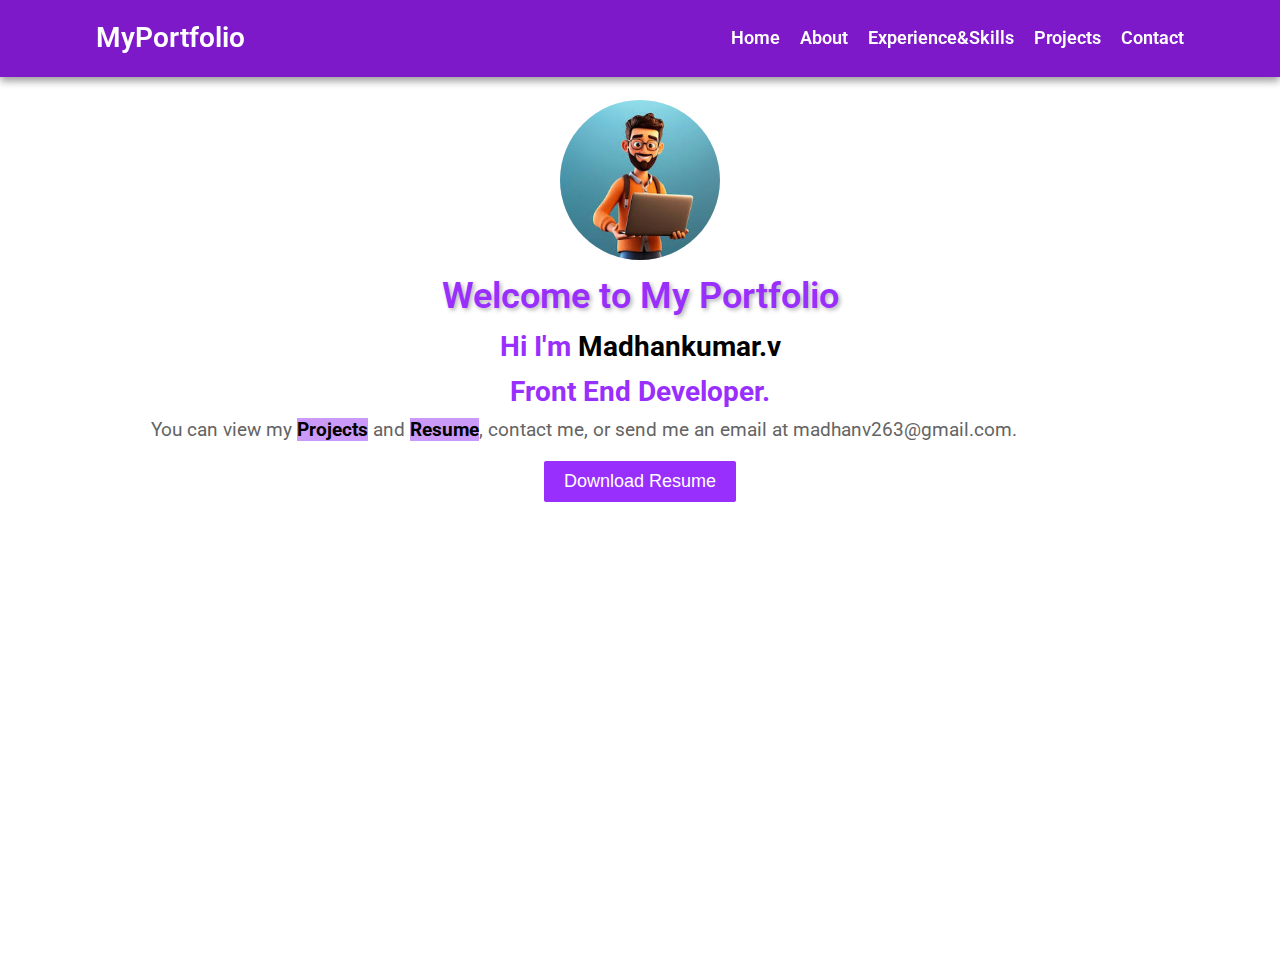
<file: index.html>
<!DOCTYPE html>
<html lang="en">
<head>
  <meta charset="UTF-8">
  <meta name="viewport" content="width=device-width, initial-scale=1.0">
  <meta name="description" content="Portfolio Website of Madhankumar, Frontend Developer">
  <title>Madhankumar.v - Frontend Developer</title>

  <link rel="icon" href="assets/favicon-32x32.png" type="image/png" sizes="32x32">
  <link rel="icon" href="assets/favicon-16x16.png" type="image/png" sizes="16x16">

  <link rel="stylesheet" href="css/style.css">
  <link rel="stylesheet" href="css/mediaQuery.css">

  <link rel="preconnect" href="https://fonts.googleapis.com">
  <link rel="preconnect" href="https://fonts.gstatic.com" crossorigin>
  <link href="https://fonts.googleapis.com/css2?family=Roboto:wght@400;500;700&display=swap" rel="stylesheet">

  <link rel="stylesheet" href="https://cdnjs.cloudflare.com/ajax/libs/font-awesome/6.4.0/css/all.min.css">
</head>
<body>
  <nav class="navbar">
    <div class="container">
      <a href="index.html" class="logo">MyPortfolio</a>
      <ul class="nav-links">
        <li><a href="index.html">Home</a></li>
        <li><a href="about.html">About</a></li>
        <li><a href="experience.html">Experience&Skills</a></li>
        <li><a href="projects.html">Projects</a></li>
        <li><a href="contact.html">Contact</a></li>
      </ul>
      <button class="menu-toggle">☰</button>
    </div>
  </nav>

  <section id="home" class="hero">
    <div class="hero-container">
      <img class="profile-one" src="images/image1.jpg" alt="Profile Image">
      <h1>Welcome to My Portfolio</h1>
      <h2>Hi I'm <span style="color: black">Madhankumar.v</span></h2>
      <h2><span style="color: rgb(153, 47, 253);">Front </span>End Developer.</h2>
      <p>You can view my <span style="background-color: rgb(203, 154, 248); font-weight: bold; color: black;">Projects</span> and <span style="background-color: rgb(203, 154, 248); font-weight: bold; color: black;">Resume</span>, contact me, or send me an email at madhanv263@gmail.com.</p>
      <a href="path/to/your/resume.pdf" download="madhankumarv_Resume.pdf"><button class="download-btn">Download Resume</button></a>
    </div>
  </section>

  <script src="script.js"></script>
</body>
</html>
</file>
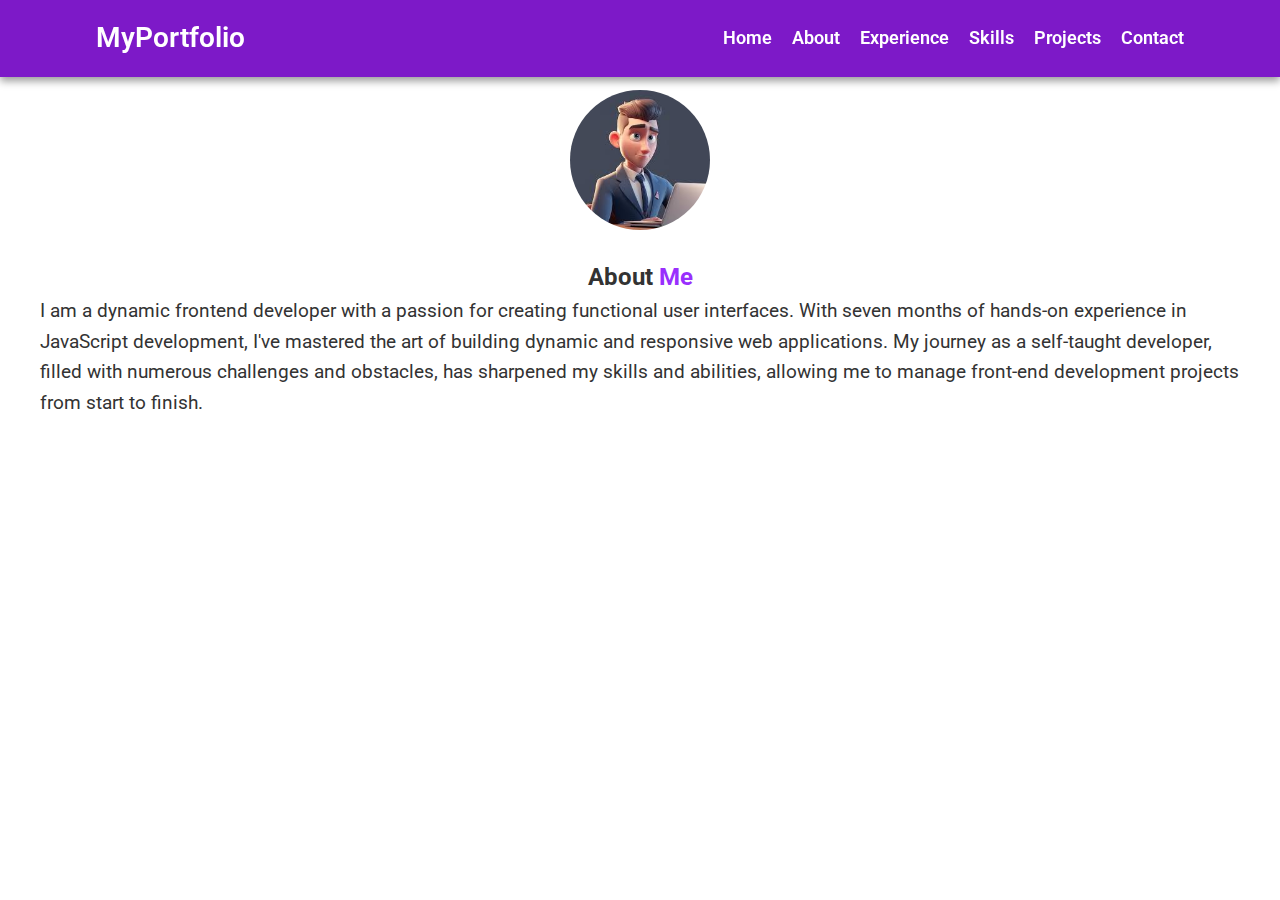
<file: about.html>
<!DOCTYPE html>
<html lang="en">
<head>
  <meta charset="UTF-8">
  <meta name="viewport" content="width=device-width, initial-scale=1.0">
  <meta name="description" content="Portfolio Website of Madhankumar, Frontend Developer">
  <title>Madhankumar.v - Frontend Developer</title>

  <link rel="icon" href="assets/favicon-32x32.png" type="image/png" sizes="32x32">
  <link rel="icon" href="assets/favicon-16x16.png" type="image/png" sizes="16x16">

  <link rel="stylesheet" href="css/style.css">
  <link rel="stylesheet" href="css/about.css">
  <link rel="stylesheet" href="css/mediaQuery.css">

  <link rel="preconnect" href="https://fonts.googleapis.com">
  <link rel="preconnect" href="https://fonts.gstatic.com" crossorigin>
  <link href="https://fonts.googleapis.com/css2?family=Roboto:wght@400;500;700&display=swap" rel="stylesheet">

  <link rel="stylesheet" href="https://cdnjs.cloudflare.com/ajax/libs/font-awesome/6.4.0/css/all.min.css">
</head>
<body>
  <nav class="navbar">
    <div class="container">
      <a href="index.html" class="logo">MyPortfolio</a>
      <ul class="nav-links">
        <li><a href="index.html">Home</a></li>
        <li><a href="about.html">About</a></li>
        <li><a href="experience.html">Experience</a></li>
        <li><a href="skills.html">Skills</a></li>
        <li><a href="projects.html">Projects</a></li>
        <li><a href="contact.html">Contact</a></li>
      </ul>
      <button class="menu-toggle">☰</button>
    </div>
  </nav>

  <section id="about" class="about-section">
    <div class="about-container">
      <img class="profile-two" src="images/image2.jpg" alt="About Me">
      <h2>About <span style="color: rgb(153, 47, 253);">Me</span></h2>
      <p>I am a dynamic frontend developer with a passion for creating functional user interfaces. With seven months of hands-on experience in JavaScript development, I've mastered the art of building dynamic and responsive web applications. My journey as a self-taught developer, filled with numerous challenges and obstacles, has sharpened my skills and abilities, allowing me to manage front-end development projects from start to finish.</p>
    </div>
  </section>

  <script src="script.js"></script>
</body>
</html>
</file>
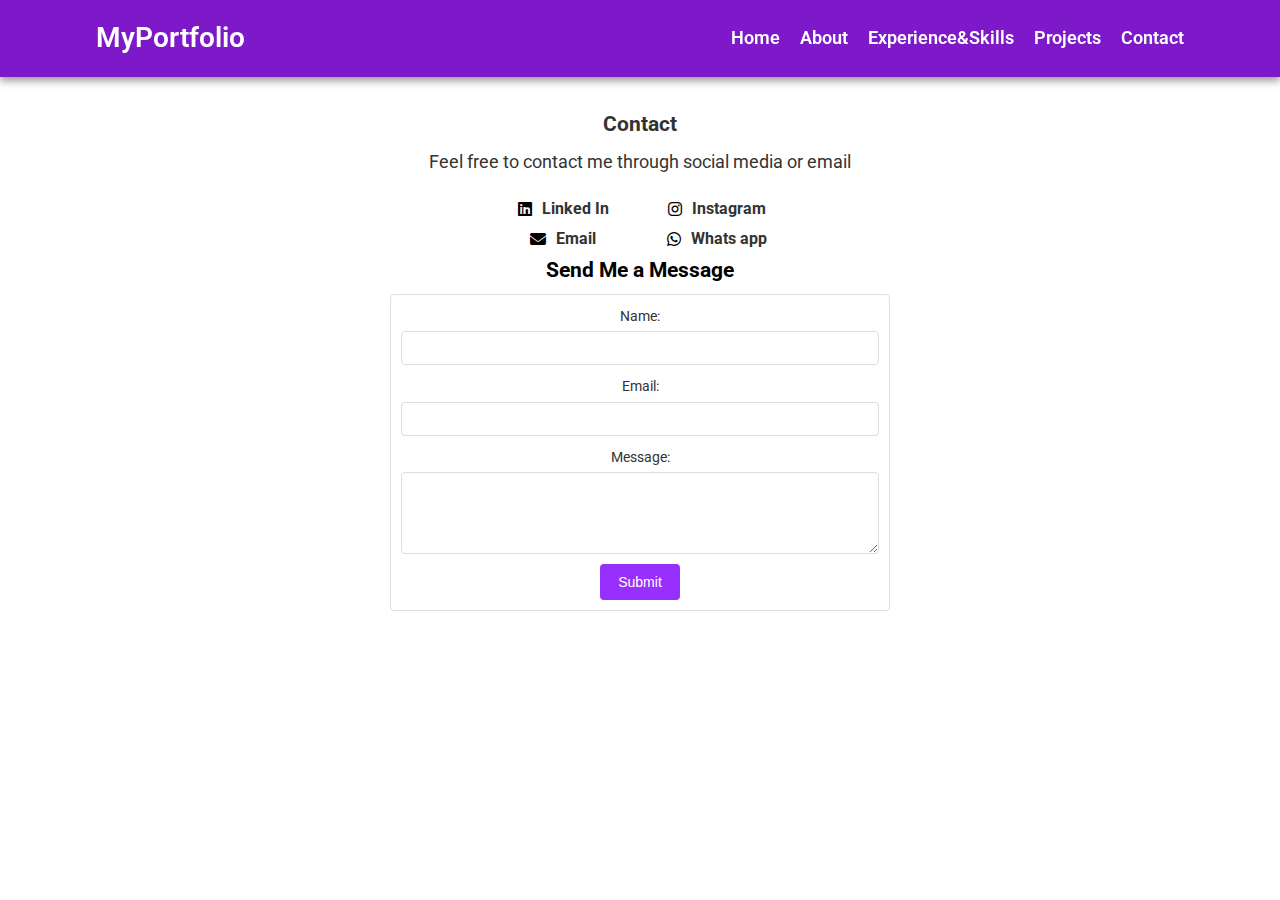
<file: contact.html>
<!DOCTYPE html>
<html lang="en">
<head>
  <meta charset="UTF-8">
  <meta name="viewport" content="width=device-width, initial-scale=1.0">
  <meta name="description" content="Portfolio Website of Madhankumar, Frontend Developer">
  <title>Madhankumar.v - Frontend Developer</title>

  <link rel="icon" href="assets/favicon-32x32.png" type="image/png" sizes="32x32">
  <link rel="icon" href="assets/favicon-16x16.png" type="image/png" sizes="32x32">

  <!--Css links-->
  <link rel="stylesheet" href="css/style.css">
  <link rel="stylesheet" href="css/contact.css">
  <link rel="stylesheet" href="css/mediaQuery.css">

  <!--Google Fonts-->
  <link rel="preconnect" href="https://fonts.googleapis.com">
  <link rel="preconnect" href="https://fonts.gstatic.com" crossorigin>
  <link href="https://fonts.googleapis.com/css2?family=Roboto:wght@400;500;700&display=swap" rel="stylesheet">

  <!--Fontawesome links-->
  <link rel="stylesheet" href="https://cdnjs.cloudflare.com/ajax/libs/font-awesome/6.4.0/css/all.min.css">

</head>
<body>
<!--Navbar-->
    <nav class="navbar">
        <div class="container">
            <a href="index.html" class="logo">MyPortfolio</a>
            <ul class="nav-links">
              <li><a href="index.html">Home</a></li>
              <li><a href="about.html">About</a></li>
              <li><a href="experience.html">Experience&Skills</a></li>
              <li><a href="projects.html">Projects</a></li>
              <li><a href="contact.html">Contact</a></li>
            </ul>
            <button class="menu-toggle">☰</button>
        </div>
    </nav>

    <section id="contact" class="contact-section">
      <div class="contact-container">
        <h2 class="contact-title">Contact</h2>
        <p>Feel free to contact me through social media or email</p>
        <ul>
          <li><i class="fab fa-linkedin social-icons"></i><a href="https://www.linkedin.com/in/madhankumarv24/" target="_blank">Linked In</a></li>

          <li><i class="fab fa-instagram social-icons"></i><a href=" https://www.instagram.com/madhan_kumar.__?igsh=M3ZrN3ltMjJmemRt" target="_blank">Instagram</a></li>
        
          <li><i class="fas fa-envelope social-icons"></i><a href=" mailto:madhanv263@gmail.com?subject=Hello&body=Hi%20there,%0A%0AHow%20are%20you?">Email</a></li>

          <li><i class="fab fa-whatsapp social-icons"></i><a href="https://wa.me/qr/AWJZMX34OF6RE1 " target="_blank">Whats app</a></li>
        </ul>

        <h2 style="color: black;">Send Me a Message</h2>
        <form action="https://formspree.io/f/mwpelwyr" method="POST" class="contact-form">
          <label for="name">Name:</label>
          <input type="text" id="name" name="name" required>
    
          <label for="email">Email:</label>
          <input type="email" id="email" name="email" required>
    
          <label for="message">Message:</label>
          <textarea id="message" name="message" rows="4" required></textarea>
    
          <button class="submit-button" type="submit">Submit</button>
        </form>
      </div>
    </section>

    <script src="script.js"></script>
    <script src="form.js"></script>

</body>
</html>
</file>
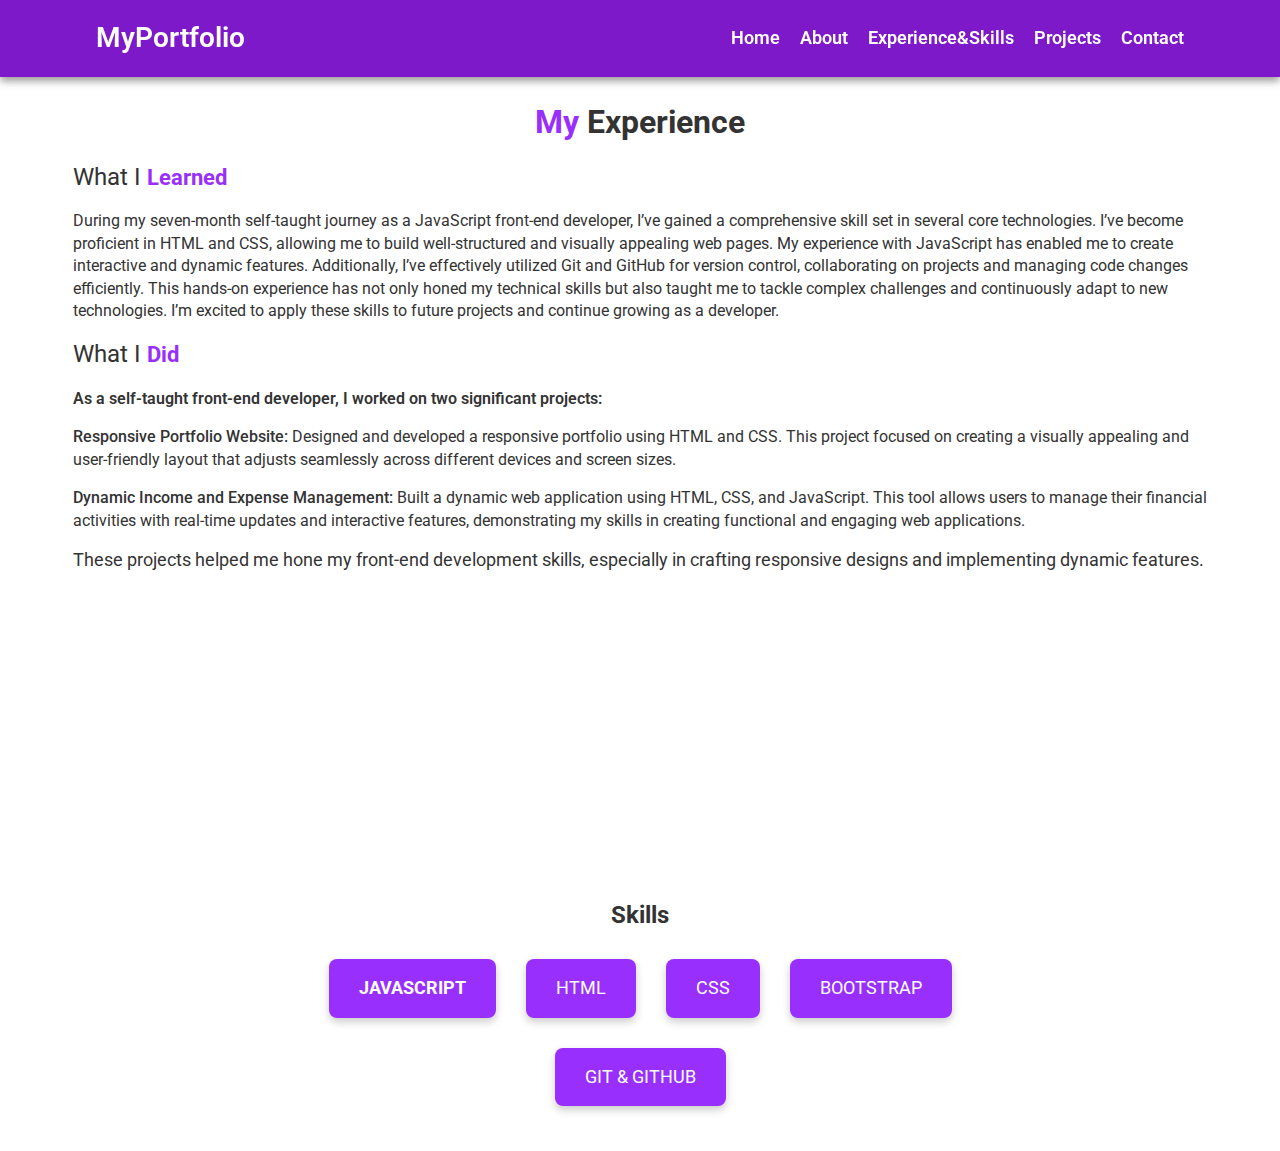
<file: experience.html>
<!DOCTYPE html>
<html lang="en">
<head>
  <meta charset="UTF-8">
  <meta name="viewport" content="width=device-width, initial-scale=1.0">
  <meta name="description" content="Portfolio Website of Madhankumar, Frontend Developer">
  <title>Madhankumar.v - Frontend Developer</title>

  <link rel="icon" href="assets/favicon-32x32.png" type="image/png" sizes="32x32">
  <link rel="icon" href="assets/favicon-16x16.png" type="image/png" sizes="16x16">

  <link rel="stylesheet" href="css/style.css">
  <link rel="stylesheet" href="css/experience.css">
  <link rel="stylesheet" href="css/mediaQuery.css">

  <link rel="preconnect" href="https://fonts.googleapis.com">
  <link rel="preconnect" href="https://fonts.gstatic.com" crossorigin>
  <link href="https://fonts.googleapis.com/css2?family=Roboto:wght@400;500;700&display=swap" rel="stylesheet">

  <link rel="stylesheet" href="https://cdnjs.cloudflare.com/ajax/libs/font-awesome/6.4.0/css/all.min.css">
</head>
<body>
  <nav class="navbar">
    <div class="container">
      <a href="index.html" class="logo">MyPortfolio</a>
      <ul class="nav-links">
        <li><a href="index.html">Home</a></li>
        <li><a href="about.html">About</a></li>
        <li><a href="experience.html">Experience&Skills</a></li>
        <li><a href="projects.html">Projects</a></li>
        <li><a href="contact.html">Contact</a></li>
      </ul>
      <button class="menu-toggle">☰</button>
    </div>
  </nav>

  <section id="experience" class="experience-section">
    <div class="container">
      <h2><span style="color: rgb(153, 47, 253);">My</span> Experience</h2>
      <p style="font-size: 1.5rem; margin-bottom: 1rem;">What I <span style="color: rgb(153, 47, 253); font-size: 1.4rem; font-weight: bold;">Learned</span></p>
      <p>
        During my seven-month self-taught journey as a JavaScript front-end developer, I’ve gained a comprehensive skill set in several core technologies. I’ve become proficient in HTML and CSS, allowing me to build well-structured and visually appealing web pages. My experience with JavaScript has enabled me to create interactive and dynamic features. Additionally, I’ve effectively utilized Git and GitHub for version control, collaborating on projects and managing code changes efficiently. This hands-on experience has not only honed my technical skills but also taught me to tackle complex challenges and continuously adapt to new technologies. I’m excited to apply these skills to future projects and continue growing as a developer.
      </p>
      <p style="font-size: 1.5rem; margin-bottom: 1rem;">What I <span style="color: rgb(153, 47, 253); font-size: 1.4rem; font-weight: bold;">Did</span></p>
      <p>
        <p style="font-weight: 600;">
          As a self-taught front-end developer, I worked on two significant projects:
        </p>
          
      <p>
        <span style="font-weight: 500;">Responsive Portfolio Website:</span>
        Designed and developed a responsive portfolio using HTML and CSS. This project focused on creating a visually appealing and user-friendly layout that adjusts seamlessly across different devices and screen sizes.
      </p>
      <p>
        <span style="font-weight: 500;">Dynamic Income and Expense Management:</span>
        Built a dynamic web application using HTML, CSS, and JavaScript. This tool allows users to manage their financial activities with real-time updates and interactive features, demonstrating my skills in creating functional and engaging web applications.
      </p>
      
        These projects helped me hone my front-end development skills, especially in crafting responsive designs and implementing dynamic features.
      </p>
    </div>
  </section>

  <section id="skills" class="skill-section">
    <div class="skill-container">
      <h2>Skills</h2>
      <ul>
        <li>JAVASCRIPT</li>
        <li>HTML</li>
        <li>CSS</li>
        <li>BOOTSTRAP</li>
        <li>GIT & GITHUB</li>
      </ul>
    </div>
  </section>

  <script src="script.js"></script>
</body>
</html>
</file>
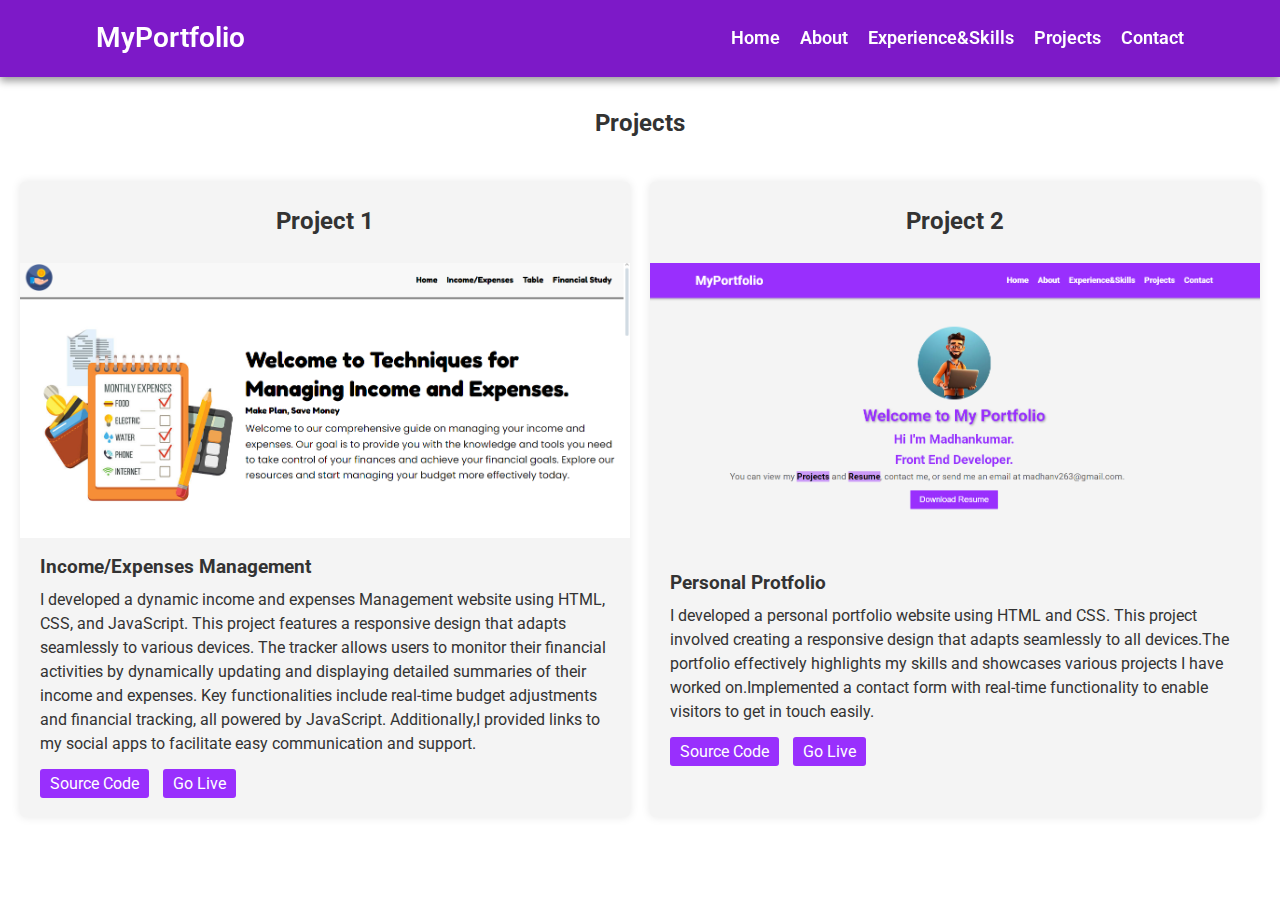
<file: projects.html>
<!DOCTYPE html>
<html lang="en">
<head>
  <meta charset="UTF-8">
  <meta name="viewport" content="width=device-width, initial-scale=1.0">
  <meta name="description" content="Portfolio Website of Madhankumar, Frontend Developer">
  <title>Madhankumar.v - Frontend Developer</title>

  <link rel="icon" href="assets/favicon-32x32.png" type="image/png" sizes="32x32">
  <link rel="icon" href="assets/favicon-16x16.png" type="image/png" sizes="32x32">

  <!--Css links-->
	<link rel="stylesheet" href="css/style.css">
	<link rel="stylesheet" href="css/projects.css">
   
	<link rel="stylesheet" href="css/mediaQuery.css">

  <!--Google Fonts-->
  <link rel="preconnect" href="https://fonts.googleapis.com">
  <link rel="preconnect" href="https://fonts.gstatic.com" crossorigin>
  <link href="https://fonts.googleapis.com/css2?family=Roboto:wght@400;500;700&display=swap" rel="stylesheet">

  <!--Fontawesome links-->
  <link rel="stylesheet" href="https://cdnjs.cloudflare.com/ajax/libs/font-awesome/6.4.0/css/all.min.css">

</head>
<body>
<!--Navbar-->
    <nav class="navbar">
        <div class="container">
            <a href="#home" class="logo">MyPortfolio</a>
            <ul class="nav-links">
              <li><a href="index.html">Home</a></li>
              <li><a href="about.html">About</a></li>
              <li><a href="experience.html">Experience&Skills</a></li>
              <li><a href="projects.html">Projects</a></li>
              <li><a href="contact.html">Contact</a></li>
            </ul>
            <button class="menu-toggle">☰</button>
        </div>
    </nav>

    <section id="projects" class="project-section">
      <h2>Projects</h2>
        <div class="project-list">
		<div class="project">
            <h2 style="padding-bottom: 2px;">Project 1</h2>
            <img src="images/project1.png" alt="Project 1 Image" class="project-image">
              <h3>Income/Expenses Management</h3>
                <p class="project-description">
		I developed a dynamic income and expenses Management website using HTML, CSS, and JavaScript. This project features a responsive design that adapts seamlessly to various devices. The tracker allows users to monitor their financial activities by dynamically updating and displaying detailed summaries of their income and expenses. Key functionalities include real-time budget adjustments and financial tracking, all powered by JavaScript. Additionally,I provided links to my social apps to facilitate easy communication and support.
                </p>
                
              <div class="links">
		<a href="https://github.com/madhanv263/IncomeExpenseManagement" target="_blank" class="source-link">Source Code</a>
		<a href=" https://madhanv263.github.io/income-expense-management/" target="_blank" class="demo-link">Go Live</a>
              </div>
        	</div>
          <div class="project">
            <h2 style="padding-bottom: 2px;">Project 2</h2>
            <img src="images/project2.png" alt="Project 2 Image" class="project-image">
              <h3>Personal Protfolio</h3>
                <p class="project-description">
		I developed a personal portfolio website using HTML and CSS. This project involved creating a responsive design that adapts seamlessly to all devices.The portfolio effectively highlights my skills and showcases various projects I have worked on.Implemented a contact form with real-time functionality to enable visitors to get in touch easily.
                </p>
                
              <div class="links">
		<a href="https://github.com/madhanv263/MyProtfolio" target="_blank" class="source-link">Source Code</a>
		<a href="https://madhanv263.github.io/personal-website/" target="_blank" class="demo-link">Go Live</a>
              </div>
           </div>
         </div>
      </div>
    </section>

    <script src="script.js"></script>
</body>
</html>
</file>
<file: css/style.css>
* {
  margin: 0;
  padding: 0;
  box-sizing: border-box;
}

body {
  font-family: "Roboto", sans-serif;
  line-height: 1.6;
  color: #333;
  overflow-x: hidden;
  padding-top: 20px; 
}

.container {
  width: 90%;
  margin: 0 auto;
  max-width: 1200px;
}

.navbar {
  background: rgb(153, 47, 253);
  color: #fff;
  padding: 1rem 0;
  position: fixed;
  width: 100%;
  top: 0;
  z-index: 1000;
  box-shadow: 0 2px 5px rgba(0, 0, 0, 0.3);
  transition: background-color 0.3s ease, box-shadow 0.3s ease;
}

.navbar:hover {
  background-color: rgb(125, 25, 200);
  box-shadow: 0 4px 8px rgba(0, 0, 0, 0.4);
}

.navbar .container {
  display: flex;
  justify-content: space-between;
  align-items: center;
  padding: 0 2rem; 
}

.navbar .logo {
  font-size: 1.75rem;
  color: #fff;
  text-decoration: none;
  font-weight: 600;
  transition: color 0.3s ease;
}

.navbar .logo:hover {
  color: rgb(240, 240, 240);
}

.nav-links {
  list-style: none;
  display: flex;
}

.nav-links li {
  margin-left: 20px;
  font-weight: 600;
}

.nav-links a {
  color: #fff;
  text-decoration: none;
  font-size: 1.125rem;
  font-weight: 600;
  transition: color 0.3s ease, transform 0.3s ease;
}

.nav-links a:hover {
  color: rgb(240, 240, 240);
  transform: translateY(-3px);
}

.menu-toggle {
  display: none;
  background: none;
  border: none;
  color: #fff;
  font-size: 1.75rem;
  font-weight: 600;
  transition: color 0.3s ease;
}

.menu-toggle:hover {
  color: rgb(240, 240, 240);
}

.hero {
  padding: 20px;
  text-align: center;
  display: flex;
  flex-direction: column;
  align-items: center;
  min-height: 100vh;
  margin-top: 60px;
}

.hero-container {
  width: 90%;
  margin: 0 auto;
  max-width: 1200px;
}

.profile-one {
  height: 160px;
  width: 160px;
  border-radius: 50%;
  object-fit: cover;
}

.hero h1, .hero h2, .hero p {
  margin: 0;
}

.hero h1 {
  font-size: 2.25rem;
  font-weight: 600;
  color: rgb(153, 47, 253);
  text-shadow: 2px 2px 4px rgba(0, 0, 0, 0.3);
  transition: transform 0.3s ease, color 0.3s ease;
}

.hero h1:hover {
  transform: scale(1.1);
  color: rgb(103, 27, 173);
}

.hero h2 {
  font-size: 1.75rem;
  color: rgb(153, 47, 253);
}

.hero p {
  font-size: 1.2rem;
  color: rgb(100, 100, 100);
  transition: color 0.3s ease;
  max-width: 90%;
}

.hero p:hover {
  color: rgb(153, 47, 253);
}

.download-btn {
  background: rgb(153, 47, 253);
  color: #fff;
  border: none;
  margin-top: 15px;
  padding: 10px 20px;
  font-size: 18px;
  cursor: pointer;
  border-radius: 2px;
  transition: background-color 0.3s ease;
}

.download-btn:hover {
  background: rgb(125, 25, 200);
}

.download-btn:active {
  background-color: rgb(103, 27, 173);
  transform: scale(0.98);
}
</file>
<file: css/mediaQuery.css>
@media (max-width: 768px) {
  .hero {
    height: auto;
    padding: 10px 10px;
  }

  .profile-one {
    height: 140px;
    width: 140px;
  }

  .hero h1 {
    font-size: 1.75rem;
  }

  .hero h2 {
    font-size: 1.5rem;
  }

  .hero p {
    font-size: 1.25rem;
  }
}


@media (max-width: 768px) {
  .nav-links {
    display: none;
    flex-direction: column;
    align-items: center;
    padding: 5px;
    position: absolute;
    top: 60px;
    right: 0;
    background: #333;
    width: 100%;
    border-radius: 0 0 5px 5px;
    transition: 0.5s;
  }

  .nav-links.active {
    display: flex;
  }

  .nav-links li {
    margin: 0;
  }

  .menu-toggle {
    display: block;
  }

  .contact-container ul {
    flex-direction: column;
  }
}

@media (max-width: 768px) {
  .project {
    flex: 1 1 100%; 
  }
}

@media (max-width: 480px) {
  .project-description {
    font-size: 0.9rem;
  }
}
</file>
<file: css/about.css>
.about-section {
  padding: 20px;
  text-align: center;
  display: flex;
  flex-direction: column;
  align-items: center;
  min-height: 100vh;
  margin-top: 60px;
}
.about-container {
  width: 90%;
  margin: 0 auto;
  max-width: 1200px;
  font-size: 1.1rem;
  line-height: 1.6;
}

.profile-two {
  height: 160px;
  width: 160px;
  border-radius: 50%;
  object-fit: cover;
  margin-bottom: 20px;
}

.hero {
  padding: 80px 0;
}

.contact-container ul {
  display: flex;
}

.project {
  flex: 1 1 100%;
}

.project-description {
  font-size: 1.3rem;
}

.about-section {
  padding: 10px;
  min-height: auto;
}

.about-container {
  width: 100%;
  font-size: 1rem;
}

.about-container p {
  text-align: left;
  font-size: 1.2rem
}

.profile-two {
  height: 140px;
  width: 140px;
}

.contact-container ul {
  flex-direction: column;
}
</file>
<file: css/contact.css>
/*Contact Section*/
.contact-container {
  width: 90%;
  margin: 0 auto;
  max-width: 1200px;
  text-align: center;
  padding: 1rem 1rem;
}

.contact-title {
  padding-top: 2px;
  padding-bottom: 1px;
}

.contact-container h2 {
  font-size: 1.3rem;
  margin-bottom: 5px;
  padding: 2px;
}

.contact-container h2:hover {
  cursor: pointer;
}

.contact-container p {
  font-size: 1.1rem;
  margin-bottom: 20px;
}

.contact-container ul {
  display: grid;
  grid-template-columns: repeat(2, 150px);
  gap: 4px;
  justify-content: center;
  list-style: none;
  padding: 0;
  margin: 0 auto;
}

.contact-container li {
  display: flex;
  align-items: center;
  justify-content: center;
  font-size: 1rem;
  text-align: center;
}

.contact-container a {
  text-decoration: none;
  color: #333;
  font-weight: bold;
  margin-left: 10px;
}

.contact-container a:hover {
  cursor: pointer;
}

.social-icons {
  color: black;
}

.contact-form {
  display: flex;
  flex-direction: column;
  max-width: 500px;
  margin: 0 auto;
  padding: 10px;
  border: 1px solid #ddd;
  border-radius: 4px;
}

.contact-form label {
  font-size: 14px;
  margin-bottom: 4px;
}

.contact-form input,
.contact-form textarea {
  padding: 8px;
  margin-bottom: 10px;
  border: 1px solid #ddd;
  border-radius: 4px;
  font-size: 14px;
}

.contact-form textarea {
  resize: vertical;
}

.contact-form button {
  padding: 8px 16px;
  background-color: rgb(153, 47, 253);
  color: #fff;
  border: 2px solid rgb(153, 47, 253);
  border-radius: 4px;
  cursor: pointer;
  font-size: 14px;
  align-self: center;
}

.contact-form button:hover {
  background-color: rgb(123, 36, 203);
  border-color: rgb(123, 36, 203);
}

.contact-section {
  padding: 70px 20px 20px;
  margin: 0;
  min-height: calc(100vh - 70px);
  overflow-y: auto;
  overflow-x: hidden;
}
</file>
<file: css/experience.css>
/* Experience Section */
.experience-section {
  font-size: 1.1rem;
  line-height: 1.4;
  padding: 1rem 10px;
  text-align: left;
  color: #333;
  border-radius: 5px;
  margin: 0 auto;
  max-width: 100%;
  min-height: calc(100vh - 4rem);
  overflow-y: auto;
  overflow-x: hidden;
  padding-top: 4rem;
}

.experience-section h2 {
  font-size: 2rem;
  padding: 1rem 0;
  text-align: center;
  margin: 0;
}

.experience-section p {
  margin-bottom: 1rem;
  font-size: 1rem;
  padding: 0;
}

.container {
  width: 90%;
  margin: 0 auto;
  max-width: 1200px;
}

/* Skills Section */
.skill-section {
  padding: 40px 0;
  display: flex;
  align-items: flex-start;
}

.skill-container {
  width: 90%;
  margin: 0 auto;
  max-width: 800px;
}

.skill-container h2 {
  text-align: center;
  font-size: 1.5rem;
  margin-bottom: 20px;
}

.skill-container ul {
  list-style: none;
  padding: 0;
  margin: 0;
  display: flex;
  flex-wrap: wrap;
  justify-content: center;
  gap: 20px;
}

.skill-container li {
  background-color: rgb(153, 47, 253);
  color: #fff;
  padding: 15px 30px;
  border-radius: 8px;
  font-size: 1.1rem; 
  margin: 5px;
  text-align: center;
  text-decoration: none;
  display: inline-block;
  transition: all 0.3s ease;
  box-shadow: 0 4px 8px rgba(0, 0, 0, 0.2);
  animation: scaleUpDown 2s infinite;
}

.skill-container li:hover {
  background-color: rgb(125, 25, 200);
  transform: scale(1.05);
  box-shadow: 0 6px 12px rgba(0, 0, 0, 0.3);
  cursor: pointer;
}

li:first-child {
  font-weight: bold;
}

@keyframes scaleUpDown {
  0%, 100% { transform: scale(1); }
  50% { transform: scale(1.1); }
}
</file>
<file: css/projects.css>
/*Projects Section*/
.project-list {
  display: flex;
  flex-wrap: wrap;
  gap: 20px;
  margin: 0;
  padding: 0;
}

.project {
  flex: 1 1 calc(50% - 20px);
  padding: 0;
  background: #f4f4f4;
  border-radius: 5px;
  box-shadow: 0 0 10px rgba(0, 0, 0, 0.1);
  box-sizing: border-box;
  margin-bottom: 20px;
}

.project-image {
  width: 100%;
  height: auto;
  display: block;
}

.project h3 {
  margin: 15px 20px 5px;
}

.project-description {
  margin: 0 20px 15px;
  font-size: 1rem;
  line-height: 1.5;
}

.links {
  margin: 0 20px 20px;
}

.links a {
  text-decoration: none;
  color: white;
  background: rgb(153, 47, 253);
  padding: 5px 10px;
  border-radius: 3px;
  margin-right: 10px;
}

.links a:hover {
  text-decoration: underline;
  background: rgba(255, 255, 255, 0.4);
  color: black;
}

.project-section {
  padding: 4rem 20px;
  margin: 0;
  min-height: calc(100vh - 4rem);
  overflow-y: auto;
  overflow-x: hidden;
}

h2 {
  margin: 0 0 20px;
  padding: 20px 0;
  text-align: center;
}
</file>
